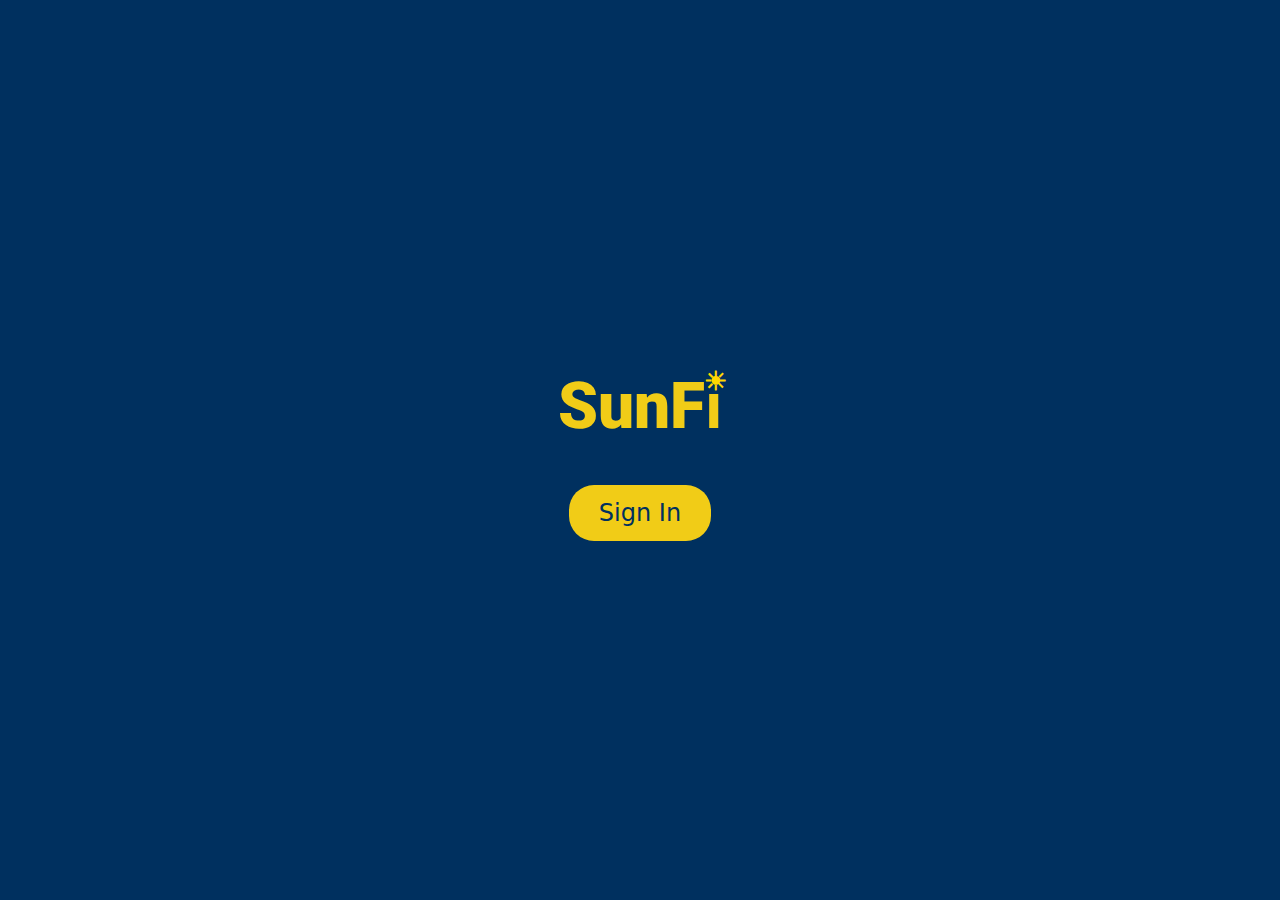
<file: Impact/Impact/index.html>
<!DOCTYPE html>
<html lang="en">
<head>
  <meta charset="UTF-8">
  <meta name="viewport" content="width=device-width, initial-scale=1.0">
  <title>SunFi. - Sign In</title>
  <!-- Bootstrap CSS -->
  <link href="https://cdn.jsdelivr.net/npm/bootstrap@5.3.0-alpha1/dist/css/bootstrap.min.css" rel="stylesheet">
  <!-- Custom CSS & Fonts -->
  <link href="https://fonts.googleapis.com" rel="preconnect">
  <link href="https://fonts.gstatic.com" rel="preconnect" crossorigin>
  <link href="https://fonts.googleapis.com/css2?family=Roboto:ital,wght@0,100;0,300;0,400;0,500;0,700;0,900;1,100;1,300;1,400;1,500;1,700;1,900&family=Montserrat:ital,wght@0,100;0,200;0,300;0,400;0,500;0,600;0,700;0,800;0,900;1,100;1,200;1,300;1,400;1,500;1,600;1,700;1,800;1,900&family=Poppins:ital,wght@0,100;0,200;0,300;0,400;0,500;0,600;0,700;0,800;0,900;1,100;1,200;1,300;1,400;1,500;1,600;1,700;1,800;1,900&display=swap" rel="stylesheet">

  <style>
    /* Center everything vertically and horizontally */
    .main-container {
      display: flex;
      flex-direction: column;
      justify-content: center;
      align-items: center;
      height: 100vh;
      text-align: center;
      background-color: #00305f;
    }

    /* Styling for the SunFi title */
    .title {
      font-size: 4rem;
      font-family: Roboto, sans-serif;
      font-weight: bold;
      color: #f1cc17;
      margin-bottom: 30px;
    }

    /* Use the dotless "i" and overlay the sun emoji */
    .sun-dot {
      position: relative;
      display: inline-block;
    }
    .sun-dot::after {
      content: '☀';
      position: absolute;
      top: 0.1em;  /* Adjust vertical placement */
      left: -0.05em; /* Adjust horizontal placement */
      font-size: 0.4em;  /* Adjust emoji size */
      color: gold;
    }

    /* Styling for the Sign In button */
    .btn-signin {
      font-size: 1.5rem;
      padding: 10px 30px;
      background-color: #f1cc17;
      color: #00305f;
      border: none;
      border-radius: 25px;
      cursor: pointer;
      transition: background-color 0.3s ease;
    }
    .btn-signin:hover {
      background-color: #011111;
    }

    /* Modal Styles */
    .modal-header {
      background-color: #f1cc17;
      color: #011111;
    }
    .modal-body {
      padding: 30px;
    }
  </style>
</head>
<body>

  <!-- Main container for the SunFi page -->
  <div class="main-container">
    <!-- Title with the sun emoji replacing the dot on the i -->
    <div class="title"><strong>SunF</strong><span class="sun-dot">ı</span></div>
    <!-- Sign In button that triggers the modal -->
    <button class="btn-signin" data-bs-toggle="modal" data-bs-target="#signinModal">Sign In</button>
  </div>

  <!-- Modal for Sign In -->
  <div class="modal fade" id="signinModal" tabindex="-1" aria-labelledby="signinModalLabel" aria-hidden="true">
    <div class="modal-dialog">
      <div class="modal-content">
        <div class="modal-header">
          <h5 class="modal-title" id="signinModalLabel">Sign In to SunFi</h5>
          <button type="button" class="btn-close" data-bs-dismiss="modal" aria-label="Close"></button>
        </div>
        <div class="modal-body">
          <form id="login-form" action="home.html" method="GET">
            <div class="mb-3">
              <label for="sunlifeid" class="form-label">Sunlife Access ID/Email Address:</label>
              <input type="email" id="sunlifeid" name="sunlifeid" class="form-control" required>
            </div>
            <div class="mb-3">
              <label for="password" class="form-label">Password:</label>
              <input type="password" id="password" name="password" class="form-control" required>
            </div>
            <button type="submit" class="btn btn-primary w-100">Sign In</button>
          </form>
        </div>
      </div>
    </div>
  </div>

  <!-- Bootstrap JS (including Popper.js for modal) -->
  <script src="https://cdn.jsdelivr.net/npm/bootstrap@5.3.0-alpha1/dist/js/bootstrap.bundle.min.js"></script>

</body>
</html>
</file>
